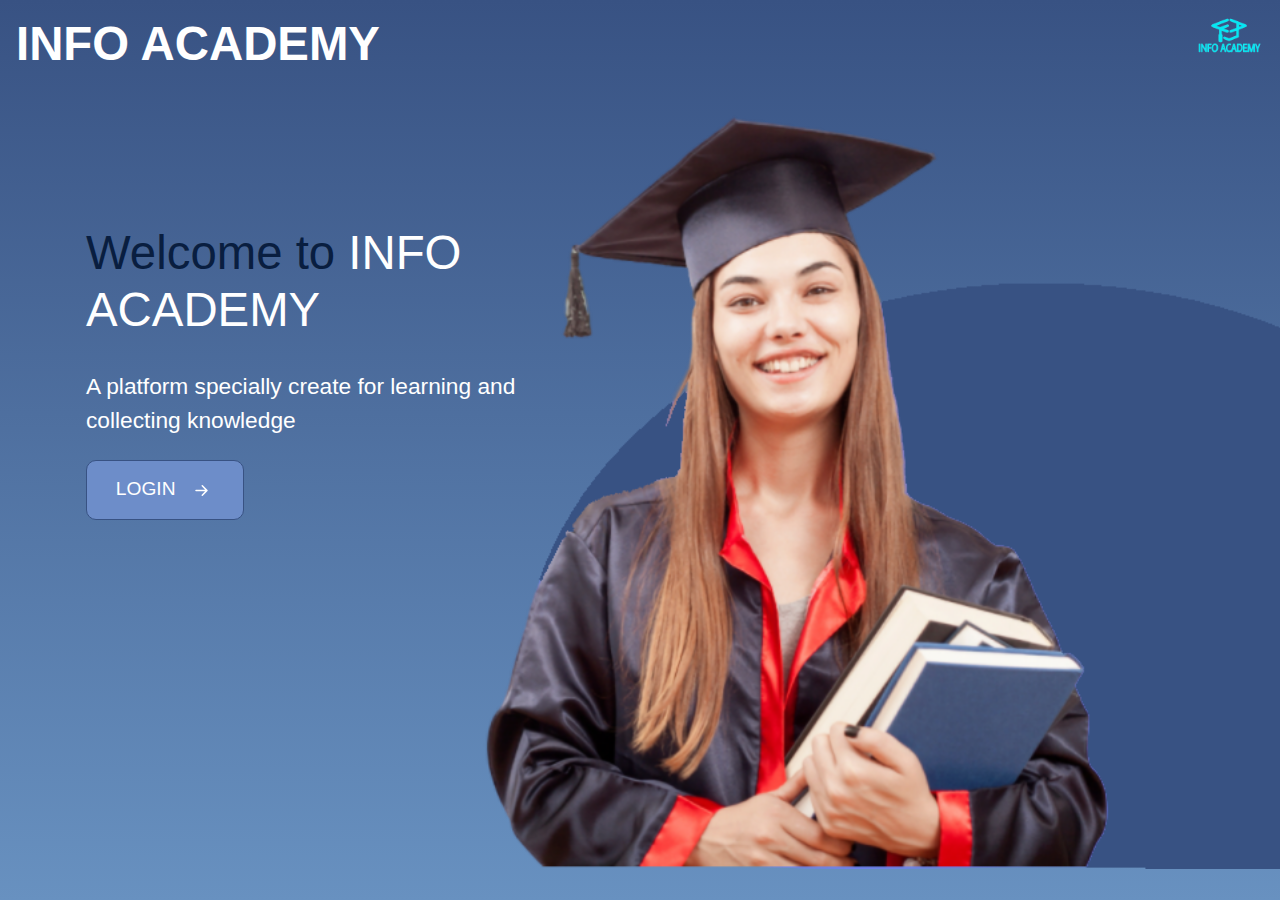
<file: index.html>
                                                                                                                                                                                                                                                                                                                                                                                                                                                                                                                                                                                                                                                                                                                                                                                                                                                                                                                                                                                                                                                                                                                                                                                                                                                                                                                                                                                                                                                                                                                                                                                                                                                                                                                                                                                                                                                                                                                                                                                                                                                                                                                                                                                                                                                                                                                                                                                                                                                                                                                                                                                                                                                                                                                                                                                                                                                                                                                                                                                                                                                                                                                                                                                                                                                                                                                                                                                                                                                                                                                                                                                                                                                                                                                                                                                                                                                                                                                                                                                                                                                                                                                                                                                                                                                                                                                                                                                                                                                                                                                                                                                                                                                                                                                                                                                                                                                                                                                                                                                                                                                                                                                                                                                                                                                                                                                                                                                                                                                                                                                                                                                                                                                                                                                                                                                                                                                                                                                                                                                                                                                                                                                                                                                                                                                                                                                                                                                                                                                                                                                                                                                                                                                                                                                                                                                                                                                                                                                                                                                                                                                                                                                                                                                                                                                                                                                                                                                                                                                                                                                                                                                                                                                                                                                                                                                                                                                                                                                                                                                                                                                                                                                                                                                                                                                                                                                                                                                                                                                                                                                                                                                                                                                                                                                                                                                                                                                                                                                                                                                                                                                                                                                                                                                                                                                                                                                                                                                                                                                                                                                                                                                                                                                                                                                                                                                                                                                                                                                                                                                                                                                                                                                                                                                                                                                                                                                                                                                                                                                                                                                                                                                                                                                                                                                                                                                                                                                                                                                                                                                                                                                                                                                                                                                                                                                                                                                                                                                                                                                                                                                                                                                                                                                                                                                                                                                                                                                                                                                                                                                                                                                                                                                                                                                                                                                                                                                                                                                                                                                                                                                                                                                                                                                                                                                                                                                                                                                                                                                                                                                                                                                                                                                                                                                                                                                                                                                                                                                                                                                                                                                                                                                                                                                                                                                                                                                                                                                                                                                                                                                                                                                                                                                                                                                                                                                                                                                                                                                                                                                                                                                                                                                                                                                                                                                                                                                                                                                                                                                                                                                                                                                                                                                                                                                                                                                                                                                                                                                                                                                                                                                                                                                                                                                                                                                                                                                                                                                                                                                                                                                                                                                                                                                                                                                                                                                                                                                                                                                                                                                                                                                                                                                                                                                                                                                                                                                                                                                                                                                                                                                                                                                                                                                                                                                                                                                                                                                                                                                                                                                                                                                                                                                                                                                                                                                                                                                                                                                                                                                                                                                                                                                                                                                                                                                                                                                                                                                                                                                   <!DOCTYPE html>
<html lang="en">
<head>
  <meta charset="UTF-8">
  <meta http-equiv="X-UA-Compatible" content="IE=edge">
  <meta name="viewport" content="width=device-width, initial-scale=1.0">
  <link href="css/test.css" rel="stylesheet" />
  <title>Document</title>
</head>
<body>
  <header>
    <h1>INFO ACADEMY</h1>
    <img src="image/logo.png" alt="">
  </header>
  <section class="home">
    <div class="image image1" style="background-image:url(image/sel3a.png);background-position:right bottom;background-size:contain;margin-top:7.07rem;"></div>
    <div class="image image2" style="background-image:url(image/sel3a-bg.png);background-position:right top;background-size:contain;margin-top:8.625rem;"></div>
      <div class="main">
        <div class="main_information">
          <h1>Welcome to  <span class="info">INFO ACADEMY</span></h1>
          <p class="paragh">A platform specially create for learning and collecting knowledge</p>
          <a href="login.html">LOGIN
            <svg xmlns="http://www.w3.org/2000/svg" width="25" height="25" fill="currentColor" viewBox="0 0 16 16">
              <path fill-rule="evenodd" d="M4 8a.5.5 0 0 1 .5-.5h5.793L8.146 5.354a.5.5 0 1 1 .708-.708l3 3a.5.5 0 0 1 0 .708l-3 3a.5.5 0 0 1-.708-.708L10.293 8.5H4.5A.5.5 0 0 1 4 8z"></path>
            </svg>
          </a>
        </div>
      </div>
  </section>
</body>
</html>
</file>
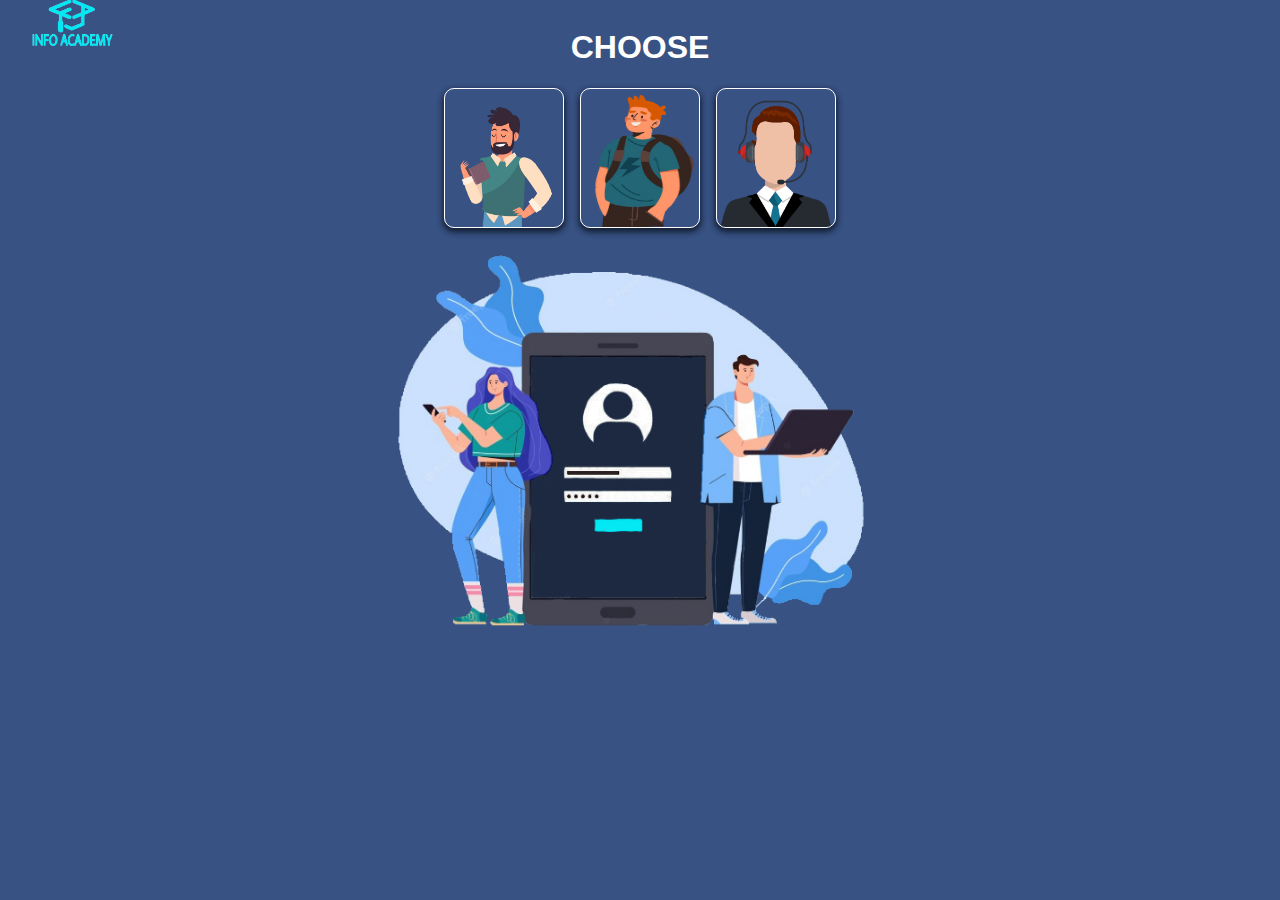
<file: login.html>
<!DOCTYPE html>
<head>
  <meta charset="UTF-8">
  <meta http-equiv="X-UA-Compatible" content="IE=edge">
  <meta name="viewport" content="width=device-width, initial-scale=1.0">
  <link rel="stylesheet" href="css/style1.css">
  <script src="front_script/login.js" defer></script>
</head>
<body>
  <main>
    <img src="image/logo.png" alt="" class="logo">
    <div class="main_login">
      <div class="chose">
        <div><h1>CHOOSE</h1></div>
      </div>
      <div class="main_image">
        <img src="image/proffe.png"  id="img1" alt="">
        <img src="image/student.png"  id="img2" alt="">
        <img src="image/admin.png" id="img3"  alt="">
      </div>
      <button class="arrow">
        &larr; Back
      </button>
      <div class="login">
        <h2>Login</h2>
        <form action="" method="post" class="form">
          <div class="user">
            <input type="hidden" name="type" id="type">
            <input type="text" name="username" required >
            <label>Username</label>
          </div>
          <div class="user">
            <input type="password" name="password" required>
            <label>Password</label>
          </div>
          <p class="form__error hidden">username or password is incorrect</p>
          <input class="submit" type="submit" name="submit" value="LOGIN">
        </form>
      </div>
      <div class="main_def">
        <img id="img" src="image/login4.png" alt="">
      </div>
    </div>
  </main>
</body>
</html>

<!-- <!DOCTYPE html>
<html lang="en" >
<head>
  <meta charset="UTF-8">
  <link rel="stylesheet" href="css/style.css">
  <script src="front_script/login.js" defer></script>
</head>
<body>
  <main>
    <div class="main_def">
      <span >
        <img src="image/logo.png" id="logo">
        <h1>INFO ACADEMY a platform </h1>
      </span>
      <img id="img" src="image/login4.png" alt="">
    </div>
    <div class="main_login">
      <div class="chose">
        <div><h1>CHOOSE</h1></div>
      </div>
      <div class="main_image">
        <img src="image/proffe.png"  id="img1" alt="">
        <img src="image/student.png"  id="img2" alt="">
        <img src="image/admin.png" id="img3"  alt="">
      </div>
      <button class="arrow">
        &larr; Back
      </button>
      <div class="login">
        <h2>Login</h2>
        <form action="" method="post" class="form">
          <div class="user">
            <input type="hidden" name="type" id="type">
            <input type="text" name="username" required >
            <label>Username</label>
          </div>
          <div class="user">
            <input type="password" name="password" required>
            <label>Password</label>
          </div>
          <p class="form__error hidden">username or password is incorrect</p>
          <input class="submit" type="submit" name="submit" value="LOGIN">
        </form>
      </div>
    </div>
  </main>
</body>
</html> 
-->
</file>
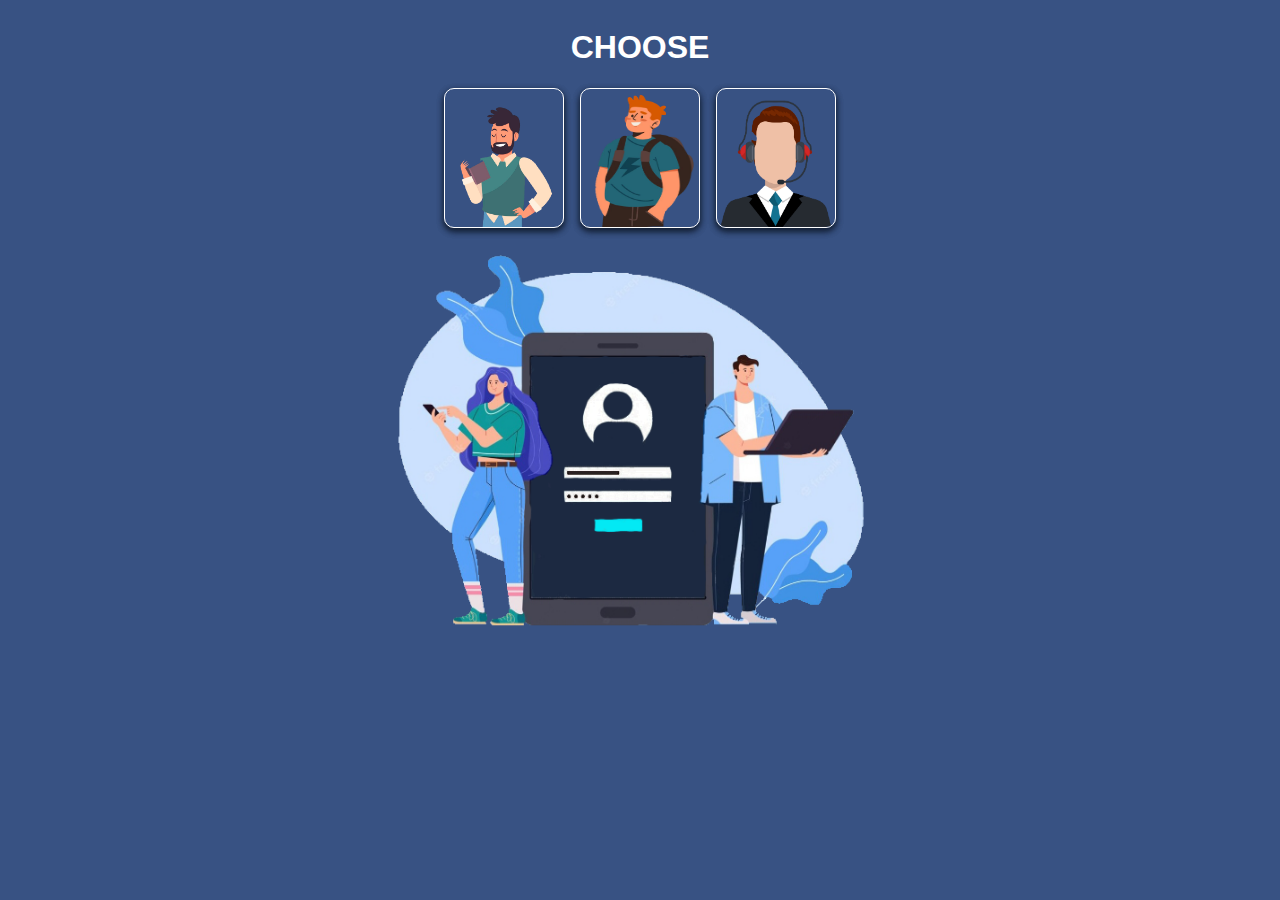
<file: singup.html>
<!DOCTYPE html>
<html lang="en" >
<head>
  <meta charset="UTF-8">
  <meta name="viewport" content="width=device-width, initial-scale=1.0">
  <meta http-equiv="X-UA-Compatible" content="IE=edge">
  <link rel="stylesheet" href="css/style1.css">
  <script src="front_script/login.js" defer></script>
</head>
<body>
  <main>
    <div class="main_login">
      <div class="chose">
        <div><h1>CHOOSE</h1></div>
      </div>
      <div class="main_image">
        <img src="image/proffe.png"  id="img1" alt="">
        <img src="image/student.png"  id="img2" alt="">
        <img src="image/admin.png" id="img3"  alt="">
      </div>
      <button class="arrow">
        &larr; Back
      </button>
      <div class="login">
        <h2>Login</h2>
        <form action="" method="post" class="form">
          <div class="user">
            <input type="hidden" name="type" id="type">
            <input type="text" name="username" required >
            <label>Username</label>
          </div>
          <div class="user">
            <input type="password" name="password" required>
            <label>Password</label>
          </div>
          <p class="form__error hidden">username or password is incorrect</p>
          <input class="submit" type="submit" name="submit" value="LOGIN">
        </form>
      </div>
      <div class="main_def">
        <img id="img" src="image/login4.png" alt="">
      </div>
    </div>
  </main>
</body>
</html>
</file>
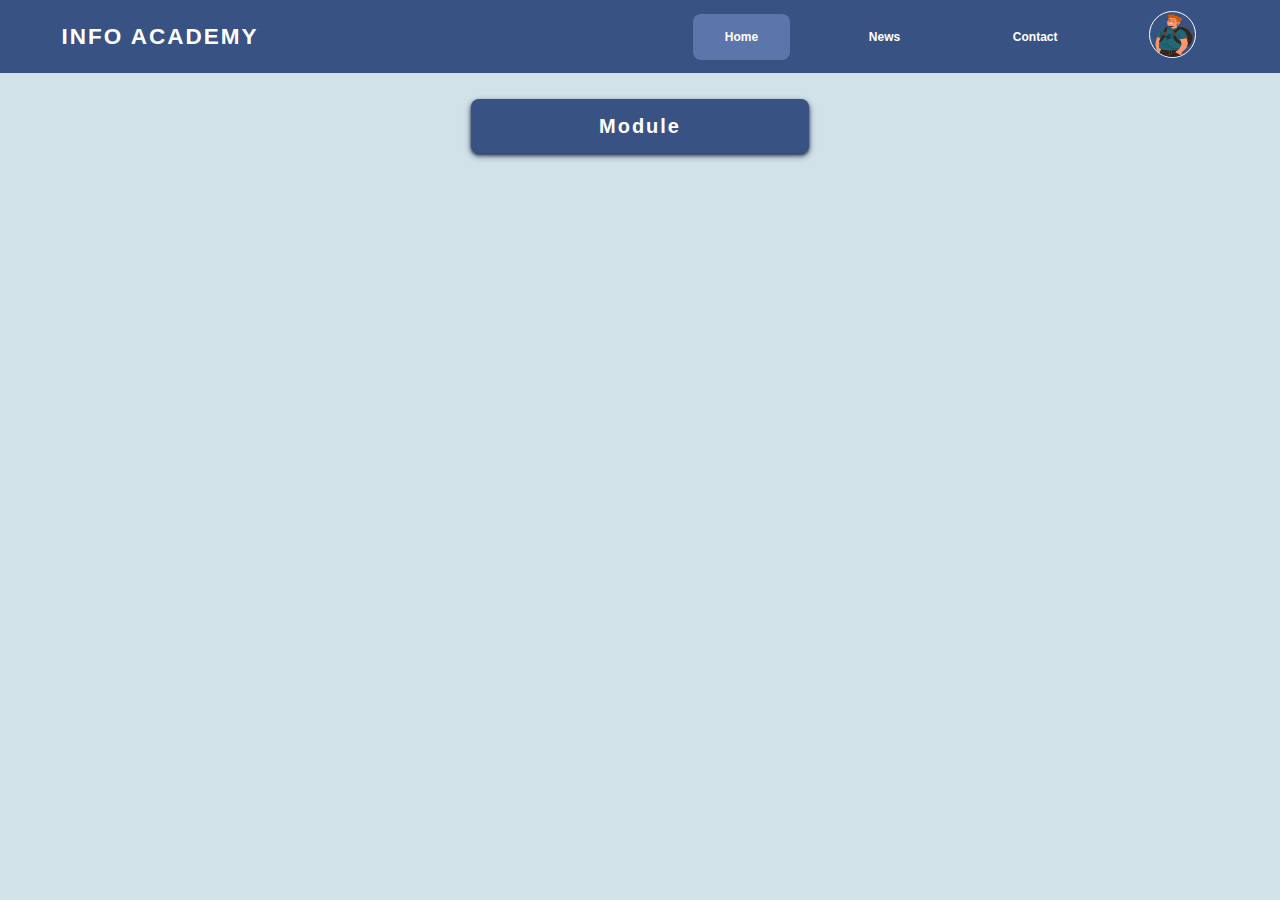
<file: templates/general.html>
<!DOCTYPE html>
<html lang="en">
<head>
    <meta charset="UTF-8">
    <meta http-equiv="X-UA-Compatible" content="IE=edge">
    <meta name="viewport" content="width=device-width, initial-scale=1.0">
    <link rel="stylesheet" href="../css/nav2.css">
    <link rel="stylesheet" href="../css/module.css">
    <link rel="stylesheet" href="../css/profile.css">
    <link rel="stylesheet" href="../css/big_profile.css">
    <link rel='stylesheet' href='https://cdnjs.cloudflare.com/ajax/libs/font-awesome/5.12.1/css/all.min.css'>
    <script src="../front_script/dis_profile.js" defer></script>
    <script src="../front_script/module.js" defer></script>
    <script src="../front_script/profile_value.js" defer></script>
    <title>Document</title>
</head>
<body>
  <header>
    <div class="header-title">
      <h2>INFO ACADEMY</h2>
    </div>
    <div class="hamburger-menu">
      <input id="menu__toggle" type="checkbox" />
      <label class="menu__btn" for="menu__toggle">
        <span></span>
      </label>
  
      <ul class="menu__box">
        <li><img id="profile" src="../image/student.png" alt="" title="Profile"></li>
        <li><a class="menu__item" href="general.html" autofocus> Home</a></li>
        <li><a class="menu__item" href="news.html">News</a></li>
        <li><a class="menu__item" href="contact.html">Contact</a></li>
        <li><a class="menu__item" href="../back_script/logout.php">Logout</a></li>
      </ul>
      <div class="header-title">
        <h2>INFO ACADEMY</h2>
      </div>
    </div>
    <nav>
      <ul>
        <li class="j"><a class="e" href="general.html" autofocus> Home</a></li>
        <li class="j"><a class="e" href="news.html">News</a></li>
        <li class="j"><a class="e" href="contact.html">Contact</a></li>
        <li><img id="img" src="../image/student.png" title="Profile"></li>
      </ul>
    </nav>
  </header>

      <div class="main_profile">
        <div class="hidden1">
          <span class="close-icon"></span>
        </div>
        <img src="../image/student.png" alt="">
        <div class="name"></div>
        <div class="main_button">
          <button id="profile1">Profile</button>
          <button><a href="../back_script/logout.php">Logout</a></button>
        </div>
      </div>
      
      <main>
        <section >
          <p>Module</p>
          <div class="main_courses">
          </div>
        </section>
      </main>
      <div class="body"></div>
      <div class="main__profile">
        <section class="section">
            <h1 >Profile</h1>
            <div class="hide hidden">
                <span class="close-icon1"></span>
            </div>
            <div class="main">
            </div>
        </section>
    </div>
</body>
</html>
</file>
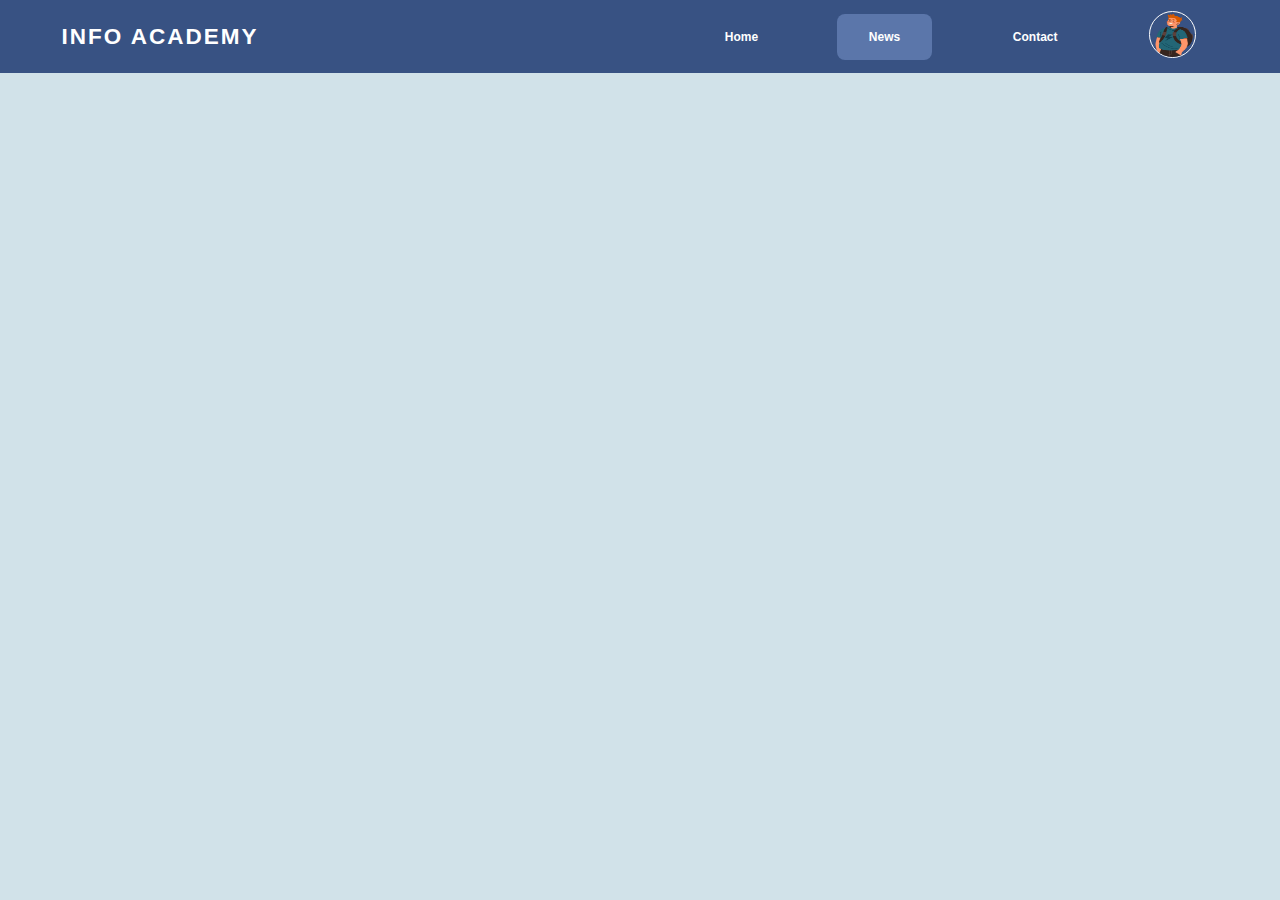
<file: templates/news.html>
<!DOCTYPE html>
<html lang="en">
<head>
    <meta charset="UTF-8">
    <meta http-equiv="X-UA-Compatible" content="IE=edge">
    <meta name="viewport" content="width=device-width, initial-scale=1.0">
    <link rel="stylesheet" href="../css/nav2.css">
    <link rel="stylesheet" href="../css/profile.css">
    <link rel="stylesheet" href="../css/big_profile.css">
    <link rel='stylesheet' href='https://cdnjs.cloudflare.com/ajax/libs/font-awesome/5.12.1/css/all.min.css'>
    <link rel="stylesheet" href="../css/news.css">
    <script src="../front_script/dis_profile.js" defer></script>
    <script src="../front_script/news.js" defer></script>
    <script src="../front_script/profile_value.js" defer></script>
    <title>Document</title>
</head>
<body>
    <!-- start navbar -->
    <header>
      <div class="header-title">
        <h2>INFO ACADEMY</h2>
      </div>
      <div class="hamburger-menu">
        <input id="menu__toggle" type="checkbox" />
        <label class="menu__btn" for="menu__toggle">
          <span></span>
        </label>
    
        <ul class="menu__box">
          <li><img id="profile" src="../image/student.png" alt="" title="Profile"></li>
          <li><a class="menu__item" href="general.html" autofocus> Home</a></li>
          <li><a class="menu__item" href="news.html">News</a></li>
          <li><a class="menu__item" href="contact.html">Contact</a></li>
          <li><a class="menu__item" href="../back_script/logout.php">Logout</a></li>
        </ul>
        <div class="header-title">
          <h2>INFO ACADEMY</h2>
        </div>
      </div>
      <nav>
        <ul>
          <li class="j"><a class="e" href="general.html" > Home</a></li>
          <li class="j"><a class="e" href="news.html" autofocus>News</a></li>
          <li class="j"><a class="e" href="contact.html">Contact</a></li>
          <li><img id="img" src="../image/student.png" title="Profile"></li>
        </ul>
      </nav>
    </header>
<!-- end navbar  -->
<!-- start profile -->
      <div class="main_profile">
        <div class="hidden1">
          <span class="close-icon"></span>
        </div>
        <img src="../image/student.png" alt="">
        <div class="name"></div>
        <div class="main_button">
          <button id="profile1">Profile</button>
          <button><a href="../back_script/logout.php">Logout</a></button>
        </div>
      </div>
<!-- end profile -->
<!-- start news -->
      <main class="main_news">
        <!-- <section class="news">
            <div class="news_header">
                <div class="header_left">
                    <a href="#">
                        <img src="../image/admin.png" class="news_photo">
                    </a>
                    <div class="news_admin">
                        <span class="admin_name">Kralil Moussaab</span>
                    </div>
                    <span class="news__date">07/Mars/2023</span>
                </div>
            </div>
            <div class="news_content">
                <p class="Content_paragraph">Lorem ipsum dolor, sit amet consectetur adipisicing elit. Sequi similique sunt pariatur aut necessitatibus odio esse quidem sit illo dignissimos expedita quas inventore consequuntur nobis, animi libero iure ullam ea!</p>
            </div>
        </section> -->
      </main>
<!-- end news -->
<!-- start big profile -->
      <div class="body"></div>
      <div class="main__profile">
        <section class="section">
            <h1 >Profile</h1>
            <div class="hide hidden">
                <span class="close-icon1"></span>
            </div>
            <div class="main">
            </div>
        </section>
    </div>
    <!-- end big profile -->
</body>
</html>
</file>
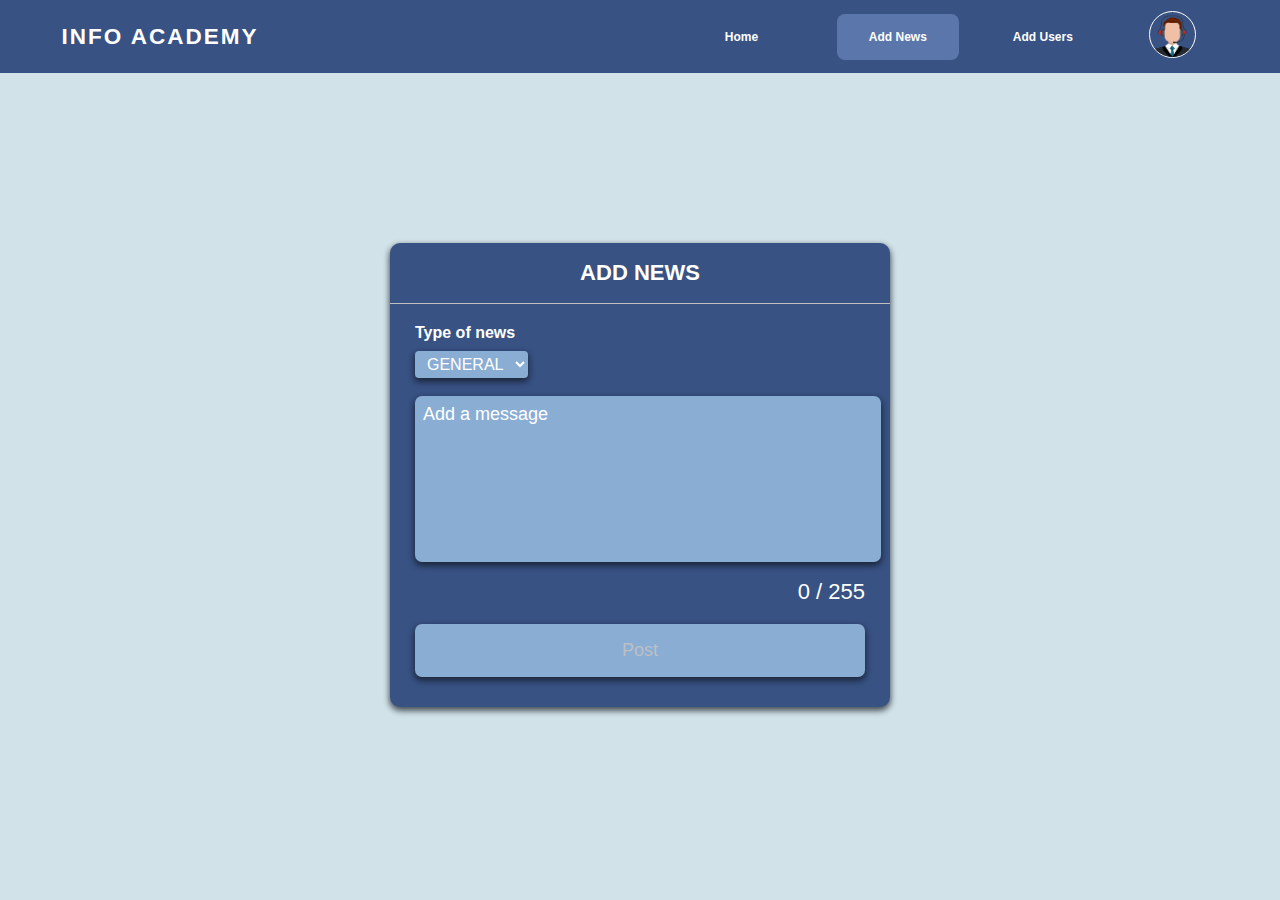
<file: templates/admin/add_news.html>
<!DOCTYPE html>
<html lang="en">
<head>
    <meta charset="UTF-8">
    <meta http-equiv="X-UA-Compatible" content="IE=edge">
    <meta name="viewport" content="width=device-width, initial-scale=1.0">
    <link rel="stylesheet" href="../../css/nav2.css">
    <link rel="stylesheet" href="../../css/enseignant/profile.css">
    <link rel="stylesheet" href="../../css/admin/add_news.css">
    <script src="../../front_script/admin/dis_profile.js" defer></script>
    <script src="../../front_script/admin/add_news.js" defer></script>
    <title>Document</title>
</head>
<body>
    <header class="header_admin">
        <div class="header-title">
          <h2>INFO ACADEMY</h2>
        </div>
        <div class="hamburger-menu">
          <input id="menu__toggle" type="checkbox" />
          <label class="menu__btn" for="menu__toggle">
            <span></span>
          </label>

          <ul class="menu__box">
            <li><a class="menu__item" href="../../back_script/Admin_general.php" autofocus> Home</a></li>
            <li><a class="menu__item" href="add_news.html">Add News</a></li>
            <li><a class="menu__item" href="add_users.html">Add Users</a></li>
            <li><a class="menu__item" href="../../back_script/logout.php">Logout</a></li>
          </ul>
          <div class="header-title" id="header-title">
            <h2>INFO&nbsp;ACADEMY</h2>
          </div>
        </div>
        <nav>
          <ul>
            <li class="j"><a class="e" href="../../back_script/Admin_general.php"> Home</a></li>
            <li class="j"><a class="e" href="add_news.html" autofocus>Add&nbsp;News</a></li>
            <li class="j"><a class="e" href="add_users.html">Add&nbsp;Users</a></li>
            <li><img id="img" src="../../image/admin.png" title="Profile"></li>
          </ul>
        </nav>
      </header>
      <div class="main_profile">
        <div class="hidden1">
          <span class="close-icon"></span>
        </div>
        <img src="../../image/admin.png" alt="">
        <div class="name"></div>
        <div class="main_button">
          <span><a href="../../back_script/logout.php">Logout</a></span>
        </div>
      </div>
      <main>
        <div class="container">
          <section class="post">
            <h1>ADD NEWS</h1>
            <!-- <div class="hidden2">
              <span class="close-icon2"></span>
            </div> -->
            <form class="form" method="post" action="">
                <h4>Type of news</h4>
                <select name="target" id="">
                  <option value="GENERAL">GENERAL</option>
                  <option value="L2">L2</option>
                  <option value="L3_SI">L3_SI</option>
                  <option value="L3_ISIL">L3_ISIL</option>
                  <option value="M1_ISI">M1_ISI</option>
                  <option value="M1_WIC">M1_WIC</option>
                  <option value="M1_RSSI">M1_RSSI</option>
                  <option value="M2_ISI">M2_ISI</option>
                  <option value="M2_WIC">M2_WIC</option>
                  <option value="M2_RSSI">M2_RSSI</option>
                </select>
              <textarea placeholder="Add a message" name="message"  maxlength="255" id="text-field" required></textarea>
              <p><span id="total">0</span> / <span id="remained">255</span></p>
              <input class="post" type="submit" value="Post">
            </form>
          </section>
        </div>
      </main>
</body>
</html>
</file>
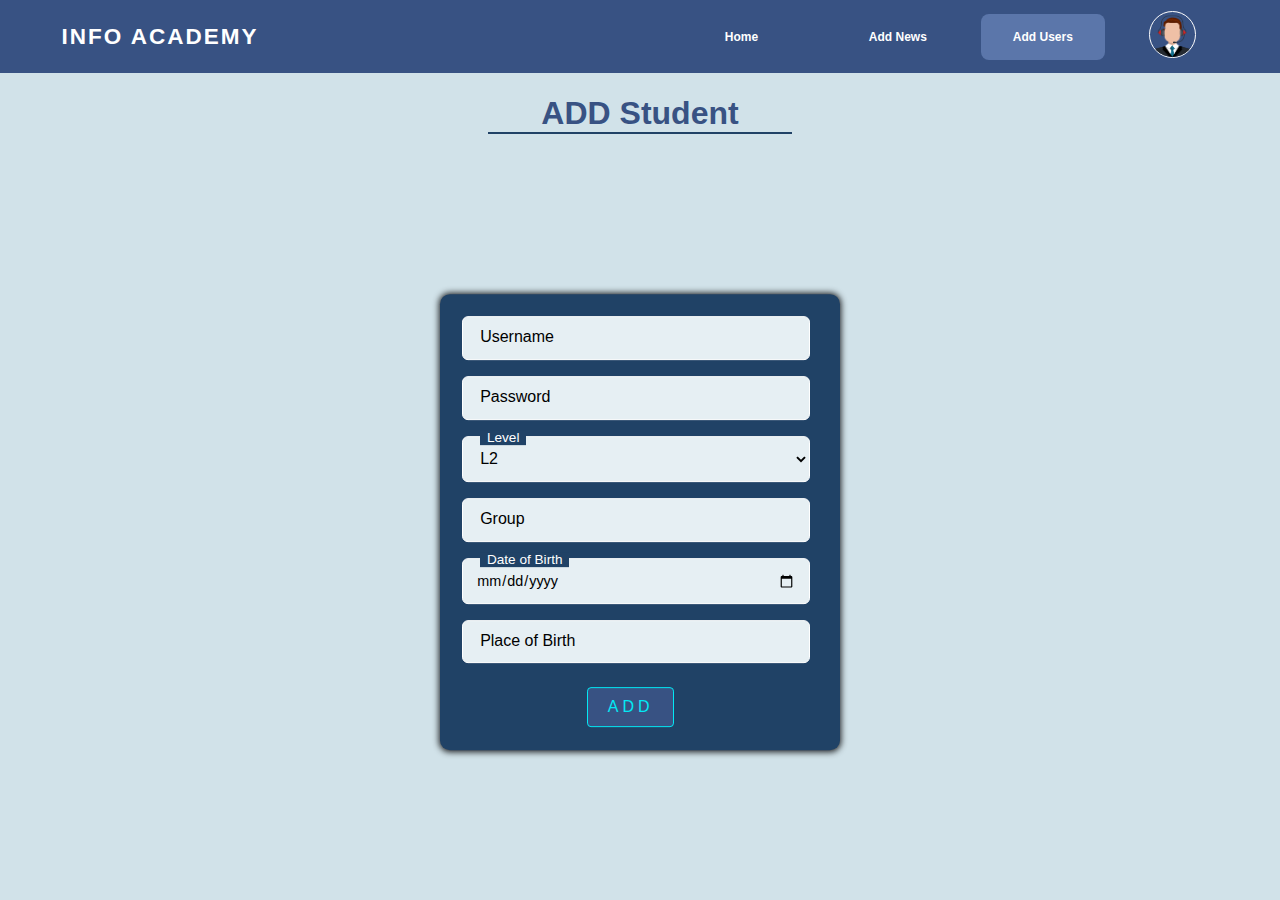
<file: templates/admin/add_student.html>
<!DOCTYPE html>
<html lang="en">
<head>
    <meta charset="UTF-8">
    <meta http-equiv="X-UA-Compatible" content="IE=edge">
    <meta name="viewport" content="width=device-width, initial-scale=1.0">
    <link rel="stylesheet" href="../../css/nav2.css">
    <link rel="stylesheet" href="../../css/enseignant/profile.css">
    <link rel="stylesheet" href="../../css/admin/add_users.css">
    <script src="../../front_script/admin/dis_profile.js" defer></script>
    <script src="../../front_script/admin/add_student.js" defer></script>
    <title>Document</title>
</head>
<body>
    <header>
        <div class="header-title">
          <h2>INFO ACADEMY</h2>
        </div>
        <div class="hamburger-menu">
          <input id="menu__toggle" type="checkbox" />
          <label class="menu__btn" for="menu__toggle">
            <span></span>
          </label>

          <ul class="menu__box">
            <li><a class="menu__item" href="../../back_script/Admin_general.php" autofocus> Home</a></li>
            <li><a class="menu__item" href="add_news.html">Add News</a></li>
            <li><a class="menu__item" href="add_users.html">Add Users</a></li>
            <li><a class="menu__item" href="../../back_script/logout.php">Logout</a></li>
          </ul>
          <div class="header-title" id="header-title">
            <h2>INFO&nbsp;ACADEMY</h2>
          </div>
        </div>
        <nav>
          <ul>
            <li class="j"><a class="e" href="../../back_script/Admin_general.php" > Home</a></li>
            <li class="j"><a class="e" href="add_news.html">Add&nbsp;News</a></li>
            <li class="j"><a class="e" href="add_users.html" autofocus>Add&nbsp;Users</a></li>
            <li><img id="img" src="../../image/admin.png" title="Profile"></li>
          </ul>
        </nav>
      </header>
      <div class="main_profile">
        <div class="hidden1">
          <span class="close-icon"></span>
        </div>
        <img src="../../image/admin.png" alt="">
        <div class="name"></div>
        <div class="main_button">
          <span><a href="../../back_script/logout.php">Logout</a></span>
        </div>
      </div>
      <div class="successfull">
        <h2 class="message">Student has been added</h2>
      </div>
      <h1 class="add_student">ADD Student</h1>
      <hr>
      <main>
        <div class="login">
            <form action="" method="post" class="form">
              <div class="user">
                <input type="hidden" name="type" value="Etudiant">
                <input type="text" name="name" required >
                <label>Username</label>
              </div>
              <div class="user">
                <input type="password" name="password" required>
                <label>Password</label>
              </div>
              <div class="user">
                <select name="niveau" id="">
                  <option value="L2">L2</option>
                  <option value="L3_SI">L3_SI</option>
                  <option value="L3_ISIL">L3_ISIL</option>
                  <option value="M1_ISI">M1_ISI</option>
                  <option value="M1_WIC">M1_WIC</option>
                  <option value="M1_RSSI">M1_RSSI</option>
                  <option value="M2_ISI">M2_ISI</option>
                  <option value="M2_WIC">M2_WIC</option>
                  <option value="M2_RSSI">M2_RSSI</option>
                </select>
                <label class="date">Level</label>
              </div>
              <div class="user">
                <input type="text" name="Etudiant_Group" required >
                <label>Group</label>
              </div>
              <div class="user">
                <input type="date" name="date_of_birth" required>
                <label class="date">Date of Birth</label>
              </div>
              <div class="user">
                <input type="text" name="Place_of_birth" required >
                <label>Place of Birth</label>
              </div>
              <input class="submit" type="submit" name="submit" value="ADD">
            </form>
            </div>
      </main>
</body>
</html>
</file>
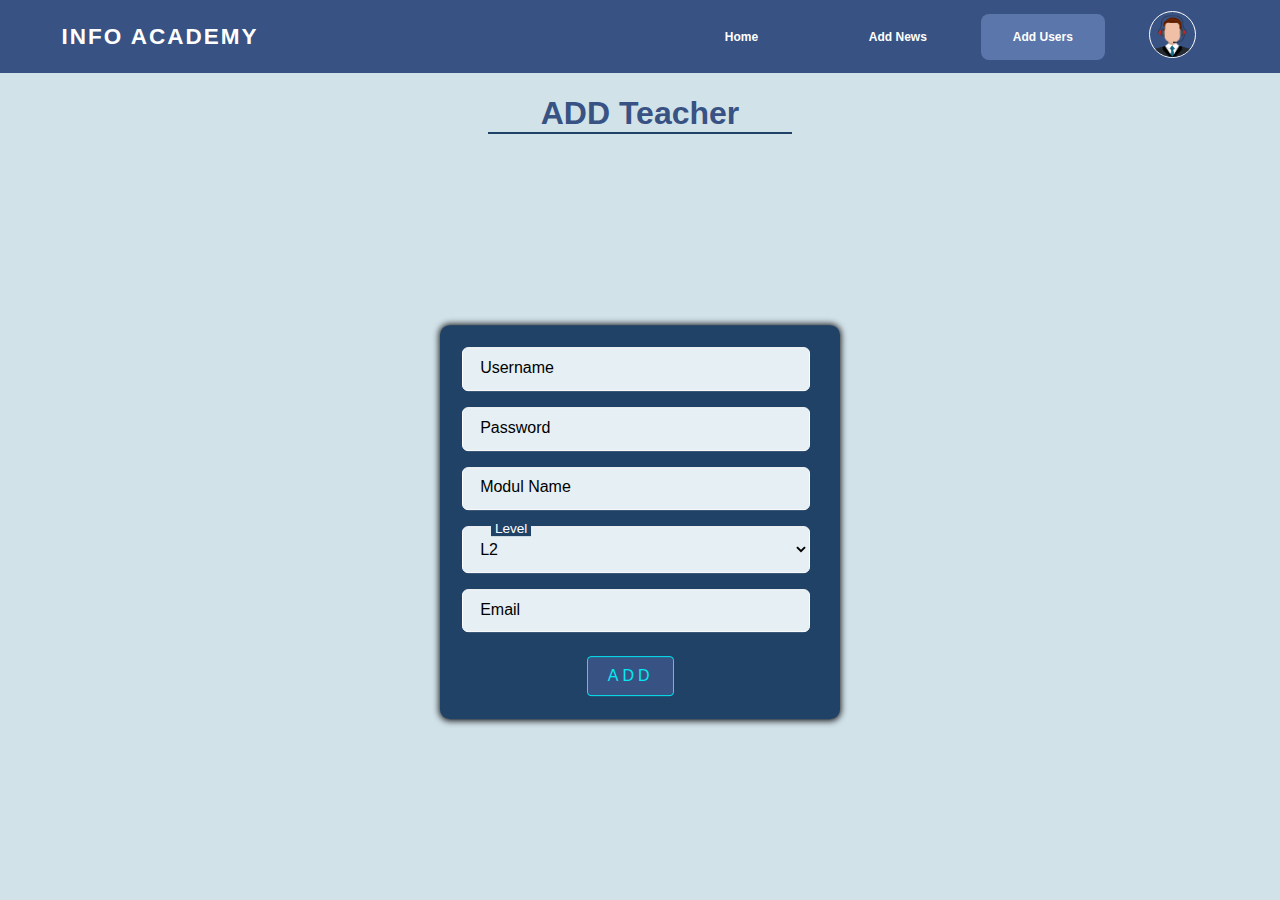
<file: templates/admin/add_teacher.html>
<!DOCTYPE html>
<html lang="en">
<head>
    <meta charset="UTF-8">
    <meta http-equiv="X-UA-Compatible" content="IE=edge">
    <meta name="viewport" content="width=device-width, initial-scale=1.0">
    <link rel="stylesheet" href="../../css/nav2.css">
    <link rel="stylesheet" href="../../css/enseignant/profile.css">
    <link rel="stylesheet" href="../../css/admin/add_users.css">
    <script src="../../front_script/admin/dis_profile.js" defer></script>
    <script src="../../front_script/admin/add_teacher.js" defer></script>
    <title>Document</title>
</head>
<body>
    <header >
        <div class="header-title">
          <h2>INFO ACADEMY</h2>
        </div>
        <div class="hamburger-menu">
          <input id="menu__toggle" type="checkbox" />
          <label class="menu__btn" for="menu__toggle">
            <span></span>
          </label>

          <ul class="menu__box">
            <li><a class="menu__item" href="../../back_script/Admin_general.php" autofocus> Home</a></li>
            <li><a class="menu__item" href="add_news.html">Add News</a></li>
            <li><a class="menu__item" href="add_users.html">Add Users</a></li>
            <li><a class="menu__item" href="../../back_script/logout.php">Logout</a></li>
          </ul>
          <div class="header-title" id="header-title">
            <h2>INFO&nbsp;ACADEMY</h2>
          </div>
        </div>
        <nav>
          <ul>
            <li class="j"><a class="e" href="../../back_script/Admin_general.php" > Home</a></li>
            <li class="j"><a class="e" href="add_news.html">Add&nbsp;News</a></li>
            <li class="j"><a class="e" href="add_users.html" autofocus>Add&nbsp;Users</a></li>
            <li><img id="img" src="../../image/admin.png" title="Profile"></li>
          </ul>
        </nav>
      </header>
      <div class="main_profile">
        <div class="hidden1">
          <span class="close-icon"></span>
        </div>
        <img src="../../image/admin.png" alt="">
        <div class="name"></div>
        <div class="main_button">
          <span><a href="../../back_script/logout.php">Logout</a></span>
        </div>
      </div>
      <div class="successfull">
        <h2 class="message">Teacher has been added</h2>
      </div>
      <h1>ADD Teacher</h1>
      <hr>
      <main>
        <div class="login">
            <form action="" method="post" class="form">
              <div class="user">
                <input type="hidden" name="type" value="Teacher">
                <input type="text" name="name" required >
                <label>Username</label>
              </div>
              <div class="user">
                <input type="password" name="password" required>
                <label>Password</label>
              </div>
              <div class="user">
                <input type="text" name="modul_name" required>
                <label>Modul Name</label>
              </div>
              <div class="user">
                <label class="level">Level</label>
                <select name="modul_niveau" >
                  <option value="L2">L2</option>
                  <option value="L3_SI">L3_SI</option>
                  <option value="L3_ISIL">L3_ISIL</option>
                  <option value="M1_ISI">M1_ISI</option>
                  <option value="M1_WIC">M1_WIC</option>
                  <option value="M1_RSSI">M1_RSSI</option>
                  <option value="M2_ISI">M2_ISI</option>
                  <option value="M2_WIC">M2_WIC</option>
                  <option value="M2_RSSI">M2_RSSI</option>
                </select>
              </div>
              <div class="user">
                <input type="email" name="email" required >
                <label>Email</label>
              </div>
              <input class="submit" type="submit" name="submit" value="ADD">
            </form>
            </div>
      </main>
</body>
</html>
</file>
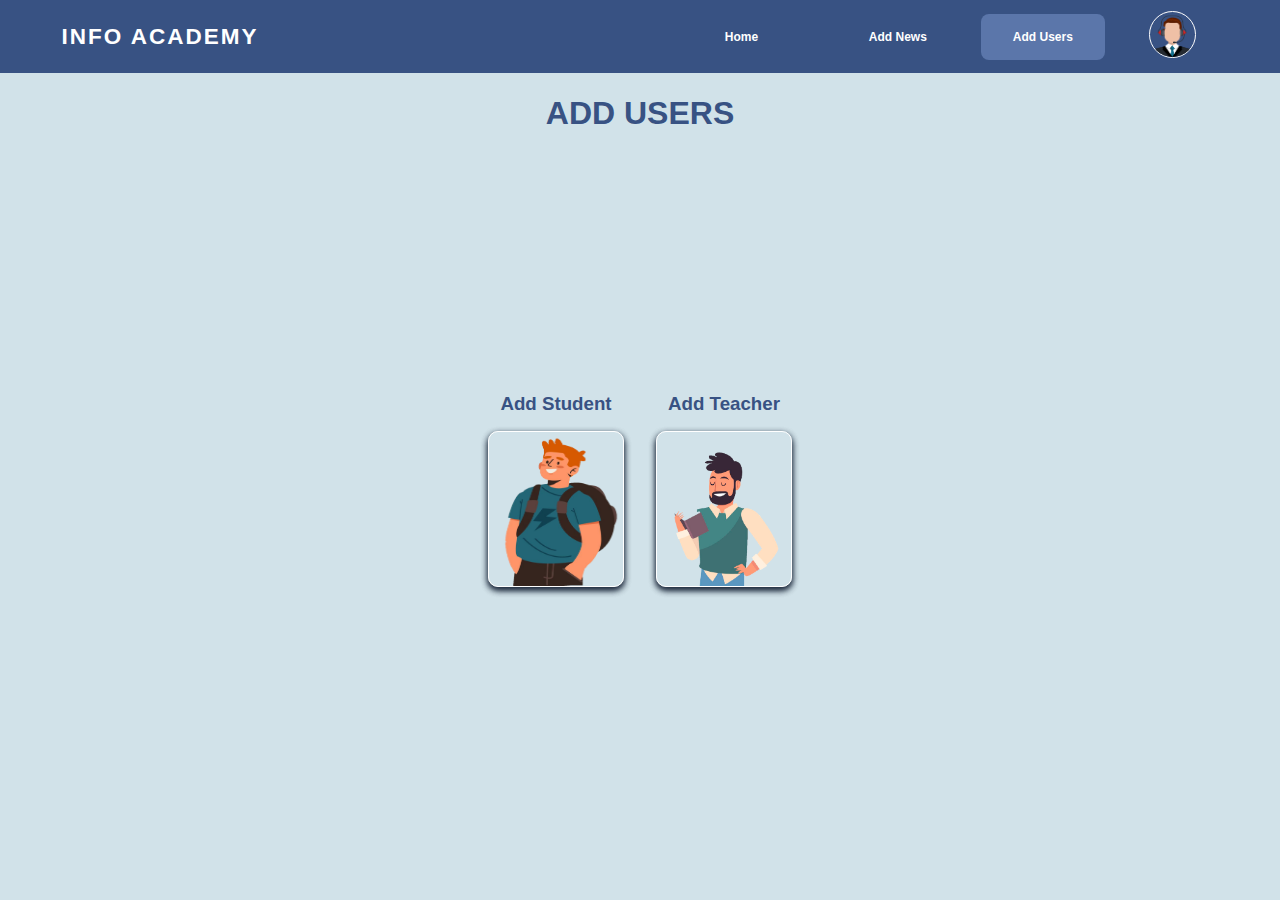
<file: templates/admin/add_users.html>
<!DOCTYPE html>
<html lang="en">
<head>
    <meta charset="UTF-8">
    <meta http-equiv="X-UA-Compatible" content="IE=edge">
    <meta name="viewport" content="width=device-width, initial-scale=1.0">
    <link rel="stylesheet" href="../../css/nav2.css">
    <link rel="stylesheet" href="../../css/enseignant/profile.css">
    <link rel="stylesheet" href="../../css/admin/add_users.css">
    <script src="../../front_script/admin/dis_profile.js" defer></script>
    <title>Document</title>
</head>
<body>
    <header >
        <div class="header-title">
          <h2>INFO ACADEMY</h2>
        </div>
        <div class="hamburger-menu">
          <input id="menu__toggle" type="checkbox" />
          <label class="menu__btn" for="menu__toggle">
            <span></span>
          </label>

          <ul class="menu__box">
            <li><a class="menu__item" href="../../back_script/Admin_general.php" autofocus> Home</a></li>
            <li><a class="menu__item" href="add_news.html">Add News</a></li>
            <li><a class="menu__item" href="add_users.html">Add Users</a></li>
            <li><a class="menu__item" href="../../back_script/logout.php">Logout</a></li>
          </ul>
          <div class="header-title" id="header-title">
            <h2>INFO&nbsp;ACADEMY</h2>
          </div>
        </div>
        <nav>
          <ul>
            <li class="j"><a class="e" href="../../back_script/Admin_general.php" > Home</a></li>
            <li class="j"><a class="e" href="add_news.html">Add&nbsp;News</a></li>
            <li class="j"><a class="e" href="add_users.html" autofocus>Add&nbsp;Users</a></li>
            <li><img id="img" src="../../image/admin.png" title="Profile"></li>
          </ul>
        </nav>
      </header>
      <div class="main_profile">
        <div class="hidden1">
          <span class="close-icon"></span>
        </div>
        <img src="../../image/admin.png" alt="">
        <div class="name"></div>
        <div class="main_button">
          <span><a href="../../back_script/logout.php">Logout</a></span>
        </div>
      </div>
      <h1>ADD USERS</h1>
      <main>
        <section class="main_student">
          <div  class="main_teacher">
            <h3 class="add_user">Add Student</h3>
            <a href="add_student.html"><img src="../../image/student.png" alt=""></a>
          </div>
          <div class="main_teacher">
            <h3 class="add_user">Add Teacher</h3>
            <a href="add_teacher.html"><img src="../../image/proffe.png" alt=""></a>
          </div>
        </section>
      </main>
</body>
</html>
</file>
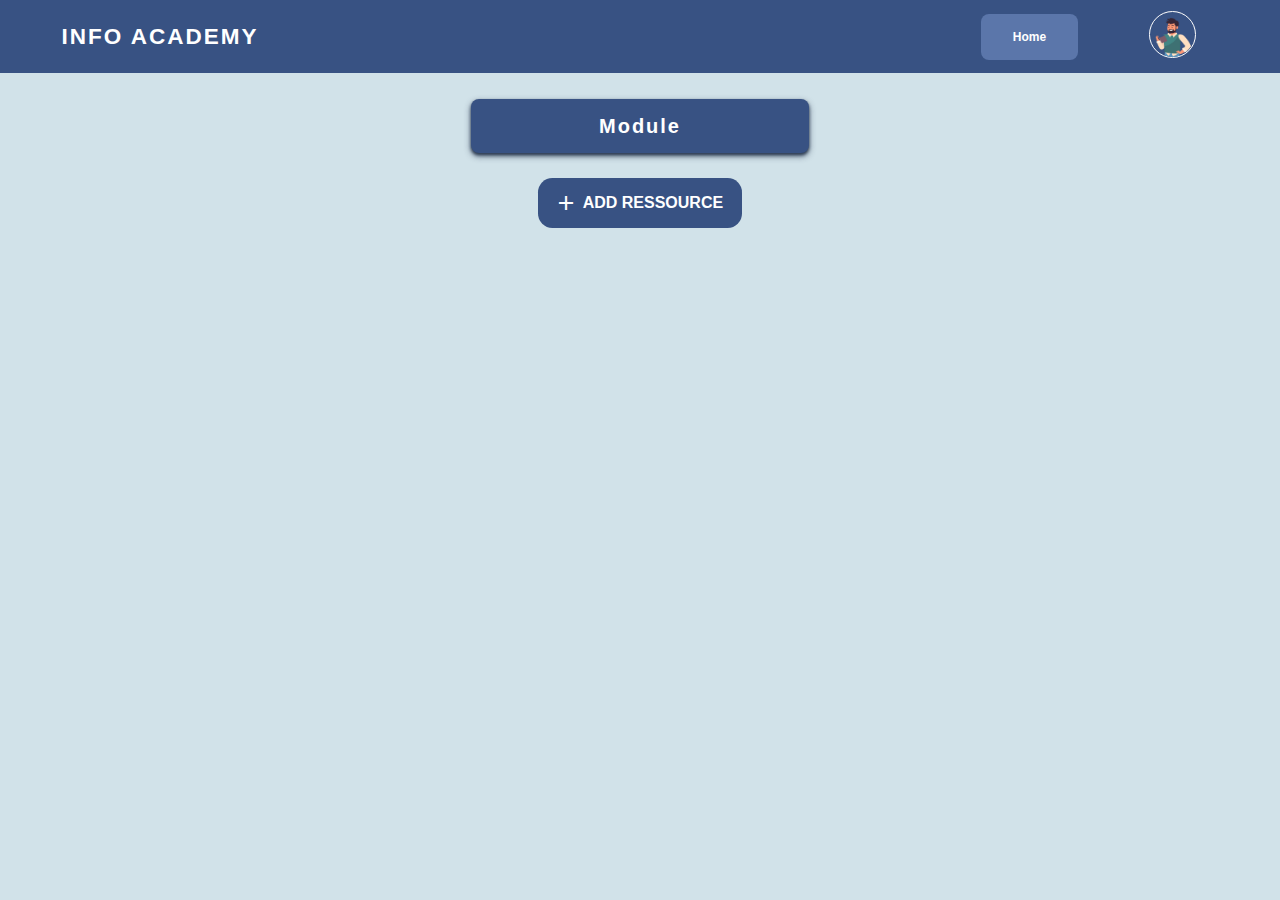
<file: templates/enseignant/general.html>
<!DOCTYPE html>
<html lang="en">
<head>
    <meta charset="UTF-8">
    <meta http-equiv="X-UA-Compatible" content="IE=edge">
    <meta name="viewport" content="width=device-width, initial-scale=1.0">
    <title>Document</title>
    <link rel="stylesheet" href="../../css/nav2.css">
    <link rel="stylesheet" href="../../css/enseignant/profile.css">
    <link rel="stylesheet" href="https://fonts.googleapis.com/icon?family=Material+Icons">
    <link rel="stylesheet" href="https://maxcdn.bootstrapcdn.com/font-awesome/4.7.0/css/font-awesome.min.css">
    <link rel="stylesheet" href="../../css/module.css">
    <link rel="stylesheet" href="../../css/enseignant/add_ressource.css">
    <script src="../../front_script/enseignant/module.js" defer></script>
    <script src="../../front_script/enseignant/dis_profile.js" defer></script>
    <script src="../../front_script/enseignant/add_ressource.js" defer></script>
</head>
<body>
    <header>
        <div class="header-title">
          <h2>INFO ACADEMY</h2>
        </div>
        <div class="hamburger-menu">
          <input id="menu__toggle" type="checkbox" />
          <label class="menu__btn" for="menu__toggle">
            <span></span>
          </label>
          <ul class="menu__box">
            <li><a class="menu__item" href="general.html" autofocus> Home</a></li>
            <li><a class="menu__item" href="../../back_script/logout.php">Logout</a></li>
          </ul>
          <div class="header-title">
            <h2>INFO ACADEMY</h2>
          </div>
        </div>
        <nav>
          <ul>
            <li class="j"><a class="e" href="general.html" autofocus> Home</a></li>
            <li><img id="img" src="../../image/proffe.png" title="Profile"></li>
          </ul>
        </nav>
      </header>

      <div class="main_profile">
        <div class="hidden1">
          <span class="close-icon"></span>
        </div>
        <img src="../../image/proffe.png" alt="">
        <div class="name"></div>
        <div class="main_button">
          <span><a href="../../back_script/logout.php">Logout</a></span>
        </div>
      </div>

      <main>
        <section >
          <p>Module</p>
          <button id="add_ressource">
            <i class="material-icons" >&#xe145;</i>
            <span>ADD RESSOURCE</span> 
          </button>
          <div class="main_courses">
            <!-- <a href="cour.html"><div class="courses"><img src="../../image/enseignant_module.png" alt=""><span>L3_ISIL</span><span>PAW</span></div></a>
            <a href="cour.html"><div class="courses"><img src="../../image/enseignant_module.png" alt=""><span>L2</span><span>ALGO</span></div></a>
            <a href="cour.html"><div class="courses"><img src="../../image/enseignant_module.png" alt=""><span>L3_SI</span><span>PL</span></div></a>
            <a href="cour.html"><div class="courses"><img src="../../image/enseignant_module.png" alt=""><span>M1_WIC</span><span>COMPILASTION</span></div></a>
            <a href="cour.html"><div class="courses"><img src="../../image/enseignant_module.png" alt=""><span>M2_RSSI</span><span>WS</span></div></a> -->
          </div>
          <div class="login">
            <div class="hide hidden">
              <span class="close-icon-"></span>
            </div>
              <form action="" method="post" class="form">
                <div class="user user1">
                  <input type="text" name="name" required >
                  <label>Name OF Ressource</label>
                </div>
                <div class="user">
                  <label class="level">Modul Name</label>
                  <select name="modul" id="select">
                  </select>
                </div>
                <div class="user">
                  <label class="level">Type OF Ressource</label>
                  <select name="type" id="select">
                    <option value="COUR">COUR</option>
                    <option value="TD">TD</option>
                    <option value="TP">TP</option>
                  </select>
                </div>
                <div class="user">
                  <label class="level">Ressource</label>
                  <input type="file" name="file" id="file" required >
                </div>
                <input class="submit" type="submit" name="submit" value="ADD">
              </form>
              </div>
        </section>
      </main>

      <div class="body-"></div>
      <div class="successfull">
        <h2 class="message">Ressource has been added</h2>
      </div>
      <!-- <div class="main-profile">
        <section class="section">
          <div class="hide hidden">
              <span class="close-icon-"></span>
          </div>
          <div class="main">
            <h1>ADD RESSOURCE</h1>
            <form class="photo__position" method="post" action="../../back_script/enseignant_ressource_add.php"  enctype="multipart/form-data">
              <h3>Name OF Ressource</h3>
              <input type="text" name="name" id="">
              <h3>Modul</h3>
              <select name="modul" id="select">
              </select>
              <h3>Type OF Ressource</h3>
              <select name="type" id="select">
                <option value="COUR">COUR</option>
                <option value="TD">TD</option>
                <option value="TP">TP</option>
              </select>
              <h3>Ressource</h3>
              <input type="file" name="file" id="file">
              <input class="submit" type="submit"  value="ADD">
            </form>
          </div>
        </section>
      </div> -->
      <section>
        
      </section>
</body>
</html>
</file>
<file: css/test.css>
*{
  box-sizing: border-box;
}
body {
  margin: 0;
  font-family: "Poppins", -apple-system, BlinkMacSystemFont, "Segoe UI", "Helvetica Neue", Arial, sans-serif, "Apple Color Emoji", "Segoe UI Emoji", "Segoe UI Symbol";
  font-size: 1rem;
  font-weight: 400;
  line-height: 1.5;
  color: #778295;
  height: 100vh;
  overflow: hidden;
  background: linear-gradient(#385283, #6891c0);
  background-color: #fff;
}
header{
  display: flex;
  justify-content: space-between;
}
header img{
  margin-top: -20px;
  width: 100px;
}
header h1{
  margin-top: 1rem;
  color: #fff;
  font-weight: 700;
  margin-left: 1rem;
}
.home {
  padding-top: 0 !important;
  padding-bottom: 0 !important;
}
.image {
  position: absolute;
  width: 100%;
  min-height: 84%;
  top: 0;
  left: 0;
  overflow: hidden;
  background-repeat: no-repeat;
  z-index: 0;
}
.image1 {
display: none !important;
}
.image2 {
  display: block !important;
}
.main{
  width: 100%;
  padding-right:1rem;
  padding-left: 1rem;
  margin-right: auto;
  margin-left: auto;
  position: relative;
}
.main_information{
  display: flex;
  flex-wrap: wrap;
  margin-top: 5rem !important;
  padding-left: 4rem !important;
}
h1{
  margin-top: 4rem;
  margin-bottom: 0.5rem;
  font-family: "Poppins", "Open Sans", -apple-system, BlinkMacSystemFont, "Segoe UI", "Helvetica Neue", Arial, sans-serif, "Apple Color Emoji", "Segoe UI Emoji", "Segoe UI Symbol";
  font-weight: 500;
  line-height: 1.2;
  color: #091E40;
  font-size: calc(1.6rem + 1.7vw);
}
.info{
  color:#ffffff ;
}
.paragh {
  color: #fff;
  font-size: calc(0.7rem + 0.9vw);
}
a {
  display: inline-block;
  text-decoration: none;
  font-weight: 500;
  color: #fff;
  background-color: #6d8dc9;
  border: 1px solid #385283;
  cursor: pointer;
  padding: 0.9rem 1.8rem;
  font-size: 1.2rem;
  border-radius: 0.625rem;
} 
a:hover {
  color: rgb(0, 0, 0);
  background-color: #7594c9;
}
svg {
  vertical-align: middle;
  margin-left: 0.5rem !important;
}
@media (min-width: 576px) {
  .main{
    max-width: 540px;
  }
}
@media (min-width: 768px) {
  .image1 {
    display: block !important;
  } 
  .image2 {
    display: none !important;
  }
  .main{
    max-width: 720px;
  }
  .main_information{
    width: 58.33333%;
    padding-left: 0rem !important;
    }
}
@media (min-width: 992px) {
  .main{
    max-width: 960px;
  }
  .main_information{
    width: 43%;
  }
  .head_info {
    font-size: 2.98598rem !important;
  }
}
@media (min-width: 1200px) {
  .main {
    max-width: 1140px;
  }
}
@media (min-width: 1540px) {
  .main{
    max-width: 1480px;
  }
}
</file>
<file: css/style1.css>
body {
    height: 97.5vh;
    font-family: sans-serif;
    /* background: linear-gradient(#385283, #6891c0);  */
    background-color: #385283;
    color: #fff;
}
main{
    display: grid;
}
main .logo{
    position: absolute;
    top: -6%;
    border: none;
    box-shadow: 0 0 0 0 #6891c000;
    width: 130px;
}
main .logo:hover{
    transform: translateY(0);
    background-color: transparent;
}
.main_def #img{
    justify-self: center;
    align-self: center; 
    border: 0 solid;
    box-shadow: none;
    margin-top: -0%;
    width: 34rem;
    cursor: auto;
    height: 26rem;
}
.main_def #img:hover{
    background-color: transparent;
    transform: translateY(0px);
}
.chose{
    justify-self: center;
    align-self: center; 
}
.main_login{
    justify-self: center;
    align-self: center; 
    display: grid;

 }
.main_image{
    justify-self: center;
    align-self: center; 
    display: grid;
    grid-template-columns: repeat(3,1fr);
    gap: 1rem;

}
img{
    height: 8.75rem;
    width: 7.5rem;
    border: rgb(255, 255, 255) 1px solid;
    border-radius: 10px;
    cursor: pointer;
    box-sizing: border-box;
    box-shadow: rgba(19, 31, 52, 0.805) 0px 3px 6px, rgba(16, 27, 45, 0.805) 0px 3px 6px;
}
img:hover{
    background-color: #83a1d9;
    transform: translateY(-15px);
}
.login {
    display: none;
    justify-self: center;
    align-self: center; 
    width: 25rem;
    padding: 2.5rem;
    background: rgba(0,0,0,.5);
    box-sizing: border-box;
    box-shadow: rgba(2, 14, 34, 0.805) 0px 3px 6px, rgba(2, 14, 34, 0.805) 0px 3px 6px;
    border-radius: 10px;
}

.login h2 {
    margin: 0 0 1.875rem;
    padding: 0;
    color: #fff;
    text-align: center;
}

.login .user {
    position: relative;
}

.login .user input {
    width: 90%;
    padding: 1rem;
    font-size: 1rem;
    color: #fff;
    margin-bottom: 1.875rem;
    border: none;
    border: 1px solid #fff;
    border-radius: 5px;
    background-color: transparent;
    outline: none;
}
.login .user input:focus{
    border-color: #03e9f4;
    background-color: #1c2941;
}
.login .user label {
    position: absolute;
    top:20%;
    left: 8%;
    padding: 0.625 0;
    font-size: 1rem;
    color: #fff;
    pointer-events: none;
    transition: .5s;
}

.login .user input:focus ~ label,
.login .user input:valid ~ label {
    top: -9%;
    left: 8%;
    background-color: rgb(28,41,65);
    padding: 0 .2em;
    color: #c8f403;
    color: #03e9f4;
    font-size: 0.85rem;
}

.login form .submit {
    position: relative;
    display: inline-block;
    left: 32%;
    padding: 0.625rem 1.25rem;
    border: #03e9f4 1px solid;
    border-radius: 4px;
    color: #c8f403;
    color: #03e9f4;
    font-size: 1rem;
    margin-top: 2.5rem;
    background-color: #385283;
    letter-spacing: 4px
}

.login .submit:hover {
    background-color: #c8f403;
    background-color: #03e9f4;
    color: rgb(0, 0, 0);
    border-radius: 5px;
    transition: 3s;
}
button {
    display: none !important;
    margin-top: -20%;
    display: flex;
    height: 3em;
    width: 100px;
    font-size: 17px;
    border-radius: 3px;
    letter-spacing: 1px;
    cursor: pointer;
    border: none;
    border: 1px #fff solid;
    background: #385283;
 }
 button:hover {
    background-color: #83a1d9;
    transform: translateY(-2px);
 }

 .form__error {
    color: #cd1e1e;
    align-self: center;
    margin-left: 13%;
    margin-top: -5%;
}
.hidden{
    display: none;
}
@media (max-width: 543px) {
    .main_def #img{
    width: 31rem;

    }
}
@media (max-width: 495px) {
    .main_def #img{
    width: 29rem;
    }
}
@media (max-width: 463px) {
    .main_def #img{
    width: 27rem;
    height: 23rem;
    margin-top: 8%;
    }
}
@media (max-width: 431px) {
    .main_def #img{
    width: 25rem;
    height: 22rem;
    margin-top: 8%;
    }
}
@media (max-width: 399px) {
    .main_def #img{
    display: none;
    }
    .main_image{
    grid-template-columns: repeat(1,1fr);
    gap: 3rem;
    }
    .login{
    width: 23rem;
    }
    .chose{
        margin-top: 13%;
    }
}
@media (max-width: 367px) {
    .main_def #img{
    display: none;
    }
    .login{
    width: 21rem;
    }
}
</file>
<file: css/style.css>
html {
  height: 100%;
}
body {
  /*#3b3b46*/
  margin:0;
  padding:0;
  font-family: sans-serif;
  /* background: linear-gradient(#385283, #6891c0); */
  background-color: #385283;
  color: #fff;
}
main{
  display: grid;
  grid-template-columns: repeat(2, 1fr);
  grid-template-rows: 50% 50%;
}
.main_def span{
  display: flex;
}
.main_def #logo{
  border: 0 solid;
  box-shadow: none;
  margin: 0;
  padding: 0;
  margin-left: -20%;
  cursor: auto;
  margin-top: 0%;
}
.main_def #logo:hover{
  background-color: transparent;
  transform: translateY(0px);
}
.main_def span h1{
  text-align: center;
  width: 37.5rem;
  margin-top: 8.125rem ;
  margin-left: 15%;
}
.main_def #img{
  border: 0 solid;
  box-shadow: none;
  margin-top: -7%;
  width: 37.5rem;
  cursor: auto;
  height: 28.125rem;
  margin-left: -14%;
}
.main_def #img:hover{
  background-color: transparent;
  transform: translateY(0px);
}

.main_login{
  position: relative;
}
.chose{
  margin-top: 26%;
}
.chose h1{
  position: relative;
  margin-left: 18.938rem;
}
.chose h3{
 display: inline-block;
 position: relative;
 left :25%;
 margin-right: 5rem;
}
.main_image{
width: 31.25rem;
height: 12.5rem;
}
img{
  height: 8.75rem;
  width: 7.5rem;
  position: relative;
  left:26%;
  top: 3%;
  margin: 1.25rem 1.25rem;
  border: rgb(255, 255, 255) 1px solid;
  border-radius: 10px;
  cursor: pointer;
  box-sizing: border-box;
  box-shadow: rgba(19, 31, 52, 0.805) 0px 3px 6px, rgba(16, 27, 45, 0.805) 0px 3px 6px;
}
img:hover{
  background-color: #83a1d9;
  transform: translateY(-15px);
}
.login {
  display: none;
  position: absolute;
  top: 127%;
  left: 55%;
  width: 25rem;
  padding: 2.5rem;
  transform: translate(-50%, -50%);
  background: rgba(0,0,0,.5);
  box-sizing: border-box;
  box-shadow: rgba(2, 14, 34, 0.805) 0px 3px 6px, rgba(2, 14, 34, 0.805) 0px 3px 6px;

  border-radius: 10px;
}

.login h2 {
  margin: 0 0 1.875rem;
  padding: 0;
  color: #fff;
  text-align: center;
}

.login .user {
  position: relative;
}

.login .user input {
  width: 90%;
  padding: 1rem;
  font-size: 1rem;
  color: #fff;
  margin-bottom: 1.875rem;
  border: none;
  border: 1px solid #fff;
  border-radius: 5px;
  background-color: transparent;
  outline: none;
}
.login .user input:focus{
  border-color: #03e9f4;
  background-color: #1c2941;
}
.login .user label {
  position: absolute;
  top:20%;
  left: 8%;
  padding: 0.625 0;
  font-size: 1rem;
  color: #fff;
  pointer-events: none;
  transition: .5s;
}

.login .user input:focus ~ label,
.login .user input:valid ~ label {
  top: -9%;
  left: 8%;
  background-color: rgb(28,41,65);
  padding: 0 .2em;
  color: #c8f403;
  color: #03e9f4;
  font-size: 0.85rem;
}

.login form .submit {
  position: relative;
  display: inline-block;
  left: 32%;
  padding: 0.625rem 1.25rem;
  border: #03e9f4 1px solid;
  border-radius: 4px;
  color: #c8f403;
  color: #03e9f4;
  font-size: 1rem;
  margin-top: 2.5rem;
  background-color: #385283;
  letter-spacing: 4px
}

.login .submit:hover {
  background-color: #c8f403;
  background-color: #03e9f4;
  color: rgb(0, 0, 0);
  border-radius: 5px;
  transition: 3s;
}
button {
  display: none !important;
  margin-top: -17%;
  margin-left: 24%;
  display: flex;
  height: 3em;
  width: 100px;
  font-size: 17px;
  border-radius: 3px;
  letter-spacing: 1px;
  cursor: pointer;
  border: none;
  border: 1px #fff solid;
  background: #385283;
 }
 button:hover {
  background-color: #83a1d9;
  transform: translateY(-2px);
 }

 .form__error {
  color: #cd1e1e;
  align-self: center;
  margin-left: 13%;
  margin-top: -5%;
}
.form__error.hidden{
  display: none;
}
@media (max-width: 1109px) {
  .main_def #img{
    width: 35rem;
    height: 26rem;
  }
  .main_def h1{
    text-align: center;
    width: 37.5rem;
    margin-top: 8.125rem ;
  }
}
</file>
<file: css/nav2.css>
* {
  padding: 0;
  margin: 0;
  font-family: 'Poppins', sans-serif;
}
body{
  background-color: #d1e2e9;
}
header {
  position: sticky;
  top: 0;
  padding: 0.7rem;
  z-index: 10;
  background-color: #385283;
  display: flex;
  justify-content: space-between;
  align-items: center;
}
header .header-title {
  color: #ffffff;
  text-align: center;
  font-size: 15px;
  margin-left: 4%;
  letter-spacing: 2px;
}
nav {
  width: 70%;
}
header div,
nav {
  display: inline-block;
}
ul {
  list-style: none;
  display: flex;
  justify-content: flex-end;
  align-items: center;
}
li {
  width: 11rem;
  margin: 0rem 0.5rem;
  text-align: center;
}
li img{
  width: 45px;
  height: 45px;
  border: 1px #fff solid;
  border-radius: 50%;
  cursor: pointer;
  transition: .3s linear;
}
li img:hover{
  opacity: 0.8;
  color: #fff;
  transform: scale(1.1);
}
li a{
  color: #fff;
  display: inline-block;
  padding: 1rem 2rem;
  border-radius: 0.5rem;
  text-decoration: none;
  font-size: 0.75rem;
  font-weight: bold;
  transition: .3s linear;
  font-family: Verdana, Geneva, Tahoma, sans-serif;
}
li a:hover{
  background: #5b76aa;
  transform: scale(1.1);
}
li a:focus{
  color: #ffffff;
  outline: none;
  background: #5b76aa;
  padding: 1rem 2rem;
}
.j{
  width: 3rem;
  margin: 0rem 3rem;
  text-align: center;
}
.hamburger-menu{
  display: none;
}
header  .logo{display: none;}
@media (max-width: 900px) {
  * {
    padding: 0;
    margin: 0;
    font-family: 'Poppins', sans-serif;
  }
  body{
    background-color: #e6eff3;
  }
  .header_admin{
    height: 4.5rem;
  }
  header {
    position: sticky;
    display: grid;
    grid-template-columns: repeat(3,1fr);
    top: 0;
    padding: 0.7rem;
    z-index: 10;
    background-color: #385283;
    align-items: center;
    height: 3.4rem;
  }
  .hamburger-menu .header-title {
    color: #ffffff;
    display: block;
    position: absolute;
    right: 2%;
    top: 32%;
  }
  header  .logo{
    display: block;
    grid-column: 2/3;
    justify-self: center;
    position: absolute;
    width: 100px;
    height: 100px;
    }
  .hamburger-menu #header-title {
    color: #ffffff;
    display: inline-block;
    grid-column: 3/-1;
    justify-self: end;
    align-self: center;
  }
  nav{
    display: none;
  }
  #menu__toggle {
    opacity: 0;
  }
  #menu__toggle:checked + .menu__btn > span {
    transform: rotate(45deg);
  }
  #menu__toggle:checked + .menu__btn > span::before {
    top: 0;
    transform: rotate(0deg);
  }
  #menu__toggle:checked + .menu__btn > span::after {
    top: 0;
    transform: rotate(90deg);
  }
  #menu__toggle:checked ~ .menu__box {
    left: 0 !important;
  }
  .menu__btn {
    grid-column: 1/2;
    position: absolute;
    top: 2.3rem;
    left: 1.625rem;
    width: 1.625rem;
    height: 1.625rem;
    cursor: pointer;
    z-index: 3;
  }
  .menu__btn > span,
  .menu__btn > span::before,
  .menu__btn > span::after {
    display: block;
    position: absolute;
    width: 100%;
    height: 0.125rem;
    background-color: #ffffff;
    transition-duration: 0.25s;
  }
  .menu__btn > span::before {
    content: '';
    top: -0.5rem;
  }
  .menu__btn > span::after {
    content: '';
    top: 0.5rem;
  }
  .menu__box {
    display: block;
    position: fixed;
    top: 0;
    left: -100%;
    width: 18.75rem;
    height: 100%;
    margin: 0;
    padding: 5rem 0;
    list-style: none;
    background-color: #8fcef9;
    box-shadow: 1.875rem 3.125rem 6.25rem #85888C;
    transition-duration: 0.25s;
    z-index: 2;
  }
  #profile{
    margin-top: 25%;
    margin-left:60%;
  }
  .menu__box li{
    margin-bottom: 1rem;
  }
  .menu__item {
    display: block;
    padding: 0.75rem 1.5rem;
    color: #333;
    text-align: center;
    font-family: 'Roboto', sans-serif;
    font-size: 1.25rem;
    font-weight: 600;
    width: 135%;
    text-decoration: none;
    transition-duration: 0.25s;
  }
  .menu__item:hover {
    background-color: #CFD8DC;
    color: #333;
    transform: scale(1);
  }
  .menu__item:focus{
    padding: 0.75rem 1.5rem;
  }
  .header-title{
    display: none;
  }
  .hamburger-menu{
    display: block;
  }
}
@media (max-width: 800px) {
  header  .logo{
    margin-left: -30%;
    }
}
 @media (max-width: 700px) {
  header  .logo{
    margin-left: -40%;
    }
}
@media (max-width: 550px) {
  header  .logo{
    margin-left: -60%;
    }
}
@media (max-width: 470px) {
  header  .logo{
    margin-left: -90%;
    }
}
@media (max-width: 400px) {
  header  .logo{
    margin-left: -100%;
    }
}
/*@media (max-width: 680px) {
  .hamburger-menu .header-title {
    margin-top: -3%;
  }
}
@media (max-width: 550px) {
  .hamburger-menu .header-title {
    margin-top: -3.5%;
  }
}
@media (max-width: 450px) {
  .hamburger-menu .header-title {
    margin-top: -4.5%;
  }
}
@media (max-width: 400px) {
  .hamburger-menu .header-title {
    margin-top: -5%;
  }
}
@media (max-width: 350px) {
  .hamburger-menu .header-title {
    margin-top: -6%;
  }
} */
/* @media (max-width: 500px) {
  header {
    position: sticky;
    top: 0;
    padding: 0.7rem;
    z-index: 10;
    background-color: #385283;
    display: block;
    height: 3.4rem;
  }
  .hamburger-menu .header-title {
    color: #ffffff;
    float: right;
    margin-top: 3%;
    display: block;
  }
  nav{
    display: none;
  }
  #menu__toggle {
    opacity: 0;
  }
  #menu__toggle:checked + .menu__btn > span {
    transform: rotate(45deg);
  }
  #menu__toggle:checked + .menu__btn > span::before {
    top: 0;
    transform: rotate(0deg);
  }
  #menu__toggle:checked + .menu__btn > span::after {
    top: 0;
    transform: rotate(90deg);
  }
  #menu__toggle:checked ~ .menu__box {
    left: 0 !important;
  }
  .menu__btn {
    grid-column: 1/2;
    position: absolute;
    top: 2.3rem;
    left: 1.625rem;
    width: 1.625rem;
    height: 1.625rem;
    cursor: pointer;
    z-index: 3;
  }
  .menu__btn > span,
  .menu__btn > span::before,
  .menu__btn > span::after {
    display: block;
    position: absolute;
    width: 100%;
    height: 0.125rem;
    background-color: #ffffff;
    transition-duration: 0.25s;
  }
  .menu__btn > span::before {
    content: '';
    top: -0.5rem;
  }
  .menu__btn > span::after {
    content: '';
    top: 0.5rem;
  }
  .menu__box {
    display: block;
    position: fixed;
    top: 0;
    left: -100%;
    width: 18.75rem;
    height: 100%;
    margin: 0;
    padding: 5rem 0;
    list-style: none;
    background-color: #8fcef9;
    box-shadow: 1.875rem 3.125rem 6.25rem #85888C;
    transition-duration: 0.25s;
    z-index: 2;
  }
  #profile{
    margin-top: 25%;
    margin-left:60%;
  }
  .menu__box li{
    margin-bottom: 1rem;
  }
  .menu__item {
    display: block;
    padding: 0.75rem 1.5rem;
    color: #333;
    text-align: center;
    font-family: 'Roboto', sans-serif;
    font-size: 1.25rem;
    font-weight: 600;
    width: 135%;
    text-decoration: none;
    transition-duration: 0.25s;
  }
  .menu__item:hover {
    background-color: #CFD8DC;
    color: #333;
    transform: scale(1);
  }
  .menu__item:focus{
    padding: 0.75rem 1.5rem;
  }
  .header-title{
    display: none;
  }
  .hamburger-menu{
    display: block;
  }
}
@media (max-width: 499px) {
  .hamburger-menu .header-title {
    margin-top: 2%;
  }
}
@media (max-width: 453px) {
  .hamburger-menu .header-title {
    margin-top: 2%;
  }
}
@media (max-width: 418px) {
  .hamburger-menu .header-title {
    margin-top: -1%;
  }
}
@media (max-width: 400px) {
  .hamburger-menu .header-title {
    margin-top: 4%;
  }
}
@media (max-width: 393px) {
  .hamburger-menu .header-title {
    margin-top: -1%;
  }
} */
</file>
<file: css/module.css>
main{
    width:100%;
    height: 100%;
    margin-top: 2%;
  }
  section{
    display: grid;
  }
  section p{
    background-color: #385283;
    color: #ffffff;
    padding: 0.98rem 8rem;
    justify-self: center;
    align-self: center;
    margin-left: 0%;
    border-radius:8px;
    font-size: 20px;
    letter-spacing: 2px;
    font-weight: bold;
    box-shadow: rgba(46, 62, 90, 0.805) 0px 3px 6px, rgba(16, 27, 45, 0.805) 0px 2px 3px;
    font-family: 'Segoe UI', Tahoma, Geneva, Verdana, sans-serif;
  }
  .main_courses{
    display: grid;
    grid-template-columns: repeat(3, 1fr);
    gap: 4rem;
    margin-left: 0%;
    margin-top: 3%;
    justify-items: center;
  }
  .main_courses a{
    text-decoration: none;
  }
  .main_courses:first-child{
    display: none;
  }
  .courses{
    width: 18rem;
    height: 8rem;
    background-color: rgb(183, 201, 233);
    cursor: pointer;
    border-radius: 14px;
    color: #000000;
    box-shadow: rgba(142, 153, 172, 0.439) 0px 3px 6px, rgba(0, 0, 1, 0.536) 0px 3px 6px;
  }
  .courses:hover{
    transform: scale(1.07);
    font-size: 14px;
  }
  .courses span{
    display:block;
    text-align: center;
    margin-top: 1%;
  }
.courses img{
  width: 100%;
  height: 75.688px;
  border-radius: 14px 14px 0 0 ;
}
@media (max-width: 1000px) {
  section p{
    background-color: #385283;
    color: #ffffff;
    padding: 0.98rem 8rem;
    justify-self: center;
    align-self: center;
    margin-left: 0%;
    border-radius:8px;
    font-size: 20px;
    letter-spacing: 2px;
    font-weight: bold;
    box-shadow: rgba(46, 62, 90, 0.805) 0px 3px 6px, rgba(16, 27, 45, 0.805) 0px 2px 3px;
    font-family: 'Segoe UI', Tahoma, Geneva, Verdana, sans-serif;
  }
  .main_courses{
    display: grid;
    grid-template-columns: repeat(2, 0.7fr);
    gap: 3rem;
    margin-left: 0%;
    margin-top: 5%;
    justify-items: center;
  }
  .main_courses a{
    text-decoration: none;
  }
  .main_courses:first-child{
    display: none;
  }
  .courses{
    width: 17rem;
    height: 8rem;
    background-color: rgb(183, 201, 233);
    cursor: pointer;
    border-radius: 14px;
    color: #000000;
    box-shadow: rgba(142, 153, 172, 0.439) 0px 3px 6px, rgba(0, 0, 1, 0.536) 0px 3px 6px;
  }
}
@media (max-width: 624px) {
  .main_courses{
    display: grid;
    grid-template-columns: repeat(2, 0.5fr);
    gap: 2rem;
    margin-left: 0%;
    margin-top: 5%;
    justify-items: center;
  }
  .courses{
    width: 15rem;
    height: 8rem;
    background-color: rgb(183, 201, 233);
    cursor: pointer;
    border-radius: 14px;
    color: #000000;
    box-shadow: rgba(142, 153, 172, 0.439) 0px 3px 6px, rgba(0, 0, 1, 0.536) 0px 3px 6px;
  }
}
@media (max-width: 520px) {
  section p{
    background-color: #385283;
    color: #ffffff;
    padding: 0.98rem 7rem;
    justify-self: center;
    align-self: center;
    margin-left: 0%;
    border-radius:8px;
    font-size: 20px;
    letter-spacing: 2px;
    font-weight: bold;
    box-shadow: rgba(46, 62, 90, 0.805) 0px 3px 6px, rgba(16, 27, 45, 0.805) 0px 2px 3px;
    font-family: 'Segoe UI', Tahoma, Geneva, Verdana, sans-serif;
  }
  .main_courses{
    display: grid;
    grid-template-columns: repeat(1, 1fr);
    gap: 2rem;
    margin-left: 0%;
    margin-top: 5%;
    justify-items: center;
  }
  .courses{
    width: 19rem;
    height: 9rem;
    background-color: rgb(183, 201, 233);
    cursor: pointer;
    border-radius: 14px;
    color: #000000;
    box-shadow: rgba(142, 153, 172, 0.439) 0px 3px 6px, rgba(0, 0, 1, 0.536) 0px 3px 6px;
  }
  .courses span{
    display:block;
    text-align: center;
    margin-top: 3%;
  }
}
</file>
<file: css/profile.css>
.hidden1 .close-icon {
  position: absolute;
  width: 30px;
  height: 30px;
  top: 3%;
  left: 85%;
  background-image: url("../image/close_icon.png");
  background-size: cover;
  cursor: pointer;
}
.main_profile {
  display: none;
  color: #ffffff;
  background-color: #385283;
  position: fixed;
  left: 83%;
  margin-top: 0.5%;
  padding: 1rem;
  z-index: 3;
  width: 11rem;
}


.main_profile img{
  width: 60px;
  height: 60px;
  margin-left: 33%;
  border-radius: 50px;
  border: 1px #ffffff solid;
  margin-bottom: 0.3rem ;
}

.main_profile .name h3{
  display: flex;
justify-content: center;
align-items: center;
margin-bottom: 4%;
}
.main_profile .main_button{
  position: absolute;
  display: inline;
  background-color: #ffffff;
  width: 100%;
  left: 0;
}
.main_button button{
  border: none;
  display: inline;
  padding: 0.5rem 1rem;
  border-radius: 4px ;
  justify-content: center;
  margin-top: 0.7rem;
  margin-bottom: 6%;
  margin-right: 4%;
  margin-left: 8%;
  cursor: pointer;
  color: black;
  background-color: #6891c0;
}
.main_button button:hover{
  background-color: #83a1d9;
  transition: 1s;
  transform:scale(1.2);
}
.main_button button a{
  text-decoration: none;
  color: black;
}
</file>
<file: css/big_profile.css>
.main__profile{
    display: flex;
    width: 36.9rem;
    height: 29rem;
    background-color: #6891c0;
    border-radius: 8px;
    margin: auto ;
    color: #fff;
    z-index: 20;
    position: absolute;
    top: 15%;
    left: 29%;
    display: none ;
    -webkit-animation: main__profile 0.5s both;
    -moz-animation: main__profile 0.5s both;
    -o-animation: main__profile 0.5s both;
    animation: main__profile 0.5s both;
  }
  @keyframes main__profile{
    0%{
      opacity: 0;
      transform: translateY(-200px);
    }
    100%{
      opacity: 1;
      transform: translateY(0);
    }
  }
  section h1{
    font-size: 23px;
    padding: 0.675rem 1.25rem;
    border-bottom: 1px solid #ffffff ;
  }
  section h3{
    margin: 0;
    padding: 0rem 1.25rem;
    margin-bottom: 0.375rem;
    margin-top: 0.375rem;
  }
  section h3 i{
    margin-right: 2%;
  }
  .photo img{
    margin: 0.938rem;
    width: 10rem;
    height: 10rem;
    margin-left: 14%;
    margin-top: 5%;
    border: 1px solid #ffffff;
    border-radius: 50%;
  }
  .choisir{
    display: none;
  }
  .tèlècharger{
    cursor: pointer;
    background-color:#E6E6E6 ;
    padding: 0.563rem 0.938rem;
    border-radius: 3px;
    color: #302f2f;
  }
  .tèlècharger:hover{
    background-color: #dbd8d8;
  }
  .photo_position{
    display: flex;
  }
.photo__position{
    margin-top: 0rem;
    margin-left: 1.7rem;
}
input{
    border: none;
    border-radius: 4px;
    border: 1px solid #ccc7c7;
    padding: 0.438rem 0rem;
    width: 15rem;
    margin-left: 1.25rem;
    padding-left: 0.938rem;
    background-color: #c2d3db;
} 
input:focus{
    outline: none;
}
button{
    display: block;
    background-color:#E6E6E6 ;
    padding: 0.563rem 0.938rem;
    border: none;
    border-radius: 3px;
    color: #302f2f;
    margin-left: 1.188rem;
}
.hidden .close-icon1 {
  position: absolute;
  width: 30px;
  height: 30px;
  left: 93%;
  top: 1%;
  background-image: url("../image/close_icon.png");
  background-size: cover;
  cursor: pointer;
}
.main_information{
  display: flex;
  margin-top: 1%;
  border-top: 1px white solid;
}
.main_information .information{
  margin-left: 2%;
  margin-top: 3%;
}
.body {
  width: 100%;
  position: absolute;
  top: 0;
  left: 0;
  z-index: 15;
  opacity: 0.85;
  background-color: rgb(249, 249, 249);
}
@media (max-width: 1109px) {
  .main__profile{
    left: 24%;
  }
}
@media (max-width: 1040px) {
  .main__profile{
    left: 22%;
  }
}
@media (max-width: 980px) {
  .main__profile{
    left: 20%;
  }
}
@media (max-width: 930px) {
  .main__profile{
    left: 19%;
  }
}
@media (max-width: 880px) {
  .main__profile{
    left: 18%;
  }
}
@media (max-width: 800px) {
  .main__profile{
    left: 14%;
  }
}
@media (max-width: 750px) {
  .main__profile{
    left: 12%;
  }
}
@media (max-width: 700px) {
  .main__profile{
    left: 9%;
  }
}
@media (max-width: 660px) {
  .main__profile{
    left: 5%;
  }
}
@media (max-width: 620px) {
  .main__profile{
    left: 2%;
  }
}
@media (max-width: 600px) {
  .main__profile{
    left: 0%;
  }
}
@media (max-width: 590px) {
.main__profile{
    width: 30rem;
    left: 9%;
  }
  .photo_position{
    display: flex;
    margin-bottom: 2%;
  }
  .photo img{
    width: 8.5rem;
    height: 8.5rem;
    margin-left: 10%;
    margin-top: 5%;
  }
input{
    width: 12rem;
}
.main_information .information{
  margin-left: 0%;
  margin-top: 3%;
}
}
@media (max-width: 550px) {
  .main__profile{
    left: 6%;
  }
}
@media (max-width: 511px) {
  .main__profile{
    left: 3%;
  }
}
@media (max-width: 495px) {
  .main__profile{
    left: 1%;
  }
}
@media (max-width: 485px) {
  .main__profile{
    left: 0%;
  }
}
@media (max-width: 480px) {
  .main__profile{
    width: 27rem;
    left: 4%;
  }
  .photo img{
    width: 8rem;
    height: 8rem;
    margin-left: 8%;
    margin-top: 9%;
  }
  .photo__position{
    margin-top: 0rem;
    margin-left: 1.5rem;
  }
  input{
    width: 10.5rem;
  }
  .hidden .close-icon1 {
    left: 90%;
  }
}
@media (max-width: 450px) {
  .main__profile{
    left: 2%;
  }
}
@media (max-width: 435px) {
  .main__profile{
    width: 26.5;
    left: 0.5%;
  }
}
@media (max-width: 429px) {
  .main__profile{
    width: 26rem;
    left: 1%;
  }
  input{
    width: 10rem;
  }
}
@media (max-width: 400px) {
  .main__profile{
    width: 23rem;
    left: 4%;
  }
  .photo img{
    width: 7rem;
    height: 7rem;
    margin-left: 8%;
    margin-top: 9%;
  }
  .photo__position{
    margin-top: 0rem;
    margin-left: 1rem;
  }
  input{
    width: 8.5rem;
  }
  .hidden .close-icon1 {
    left: 90%;
  }
}
@media (max-width: 384px) {
  .main__profile{
    left: 2%;
  }
}
</file>
<file: css/news.css>
.main_news{
    display: grid;
    grid-template-columns: repeat(1, 1fr);
    gap: 2.5rem;
    padding: 2rem;
    font-family: "Segoe UI",Helvetica,Arial, Helvetica, sans-serif;
}
.news{
    justify-self: center;
    align-self: center;
    background-color: white;
    width: 100%;
    max-width: 50rem;
    padding-bottom: 1rem;
    border-radius: 1rem;
    box-shadow:  0 1.6px 3.2px gray;
}
.news_header{
    display: flex;
    justify-content: space-between;
    padding:  1.2rem 1.6rem 0 1.6rem;
}
.header_left{
    flex: 1;
}
.admin_name{
    margin-right: 0.2rem;
}
.news_photo{
    float: left;
    border-radius: 50%;
    border: 1px rgb(237, 237, 237) solid;
    width: 3.5rem;
    height: 3.5rem;
    margin-right: 0.8rem;
    box-shadow:  0 1.6px 3.2px gray;
}
.news_admin{
    font-size: 1.2rem;
    font-weight: 600;
}
.Content_paragraph{
    font-size: 1.5rem;
    padding: 0.8rem 1.6rem;
}
</file>
<file: css/enseignant/profile.css>
.hidden1 .close-icon {
    position: absolute;
    width: 30px;
    height: 30px;
    top: 3%;
    left: 85%;
    background-image: url("../../image/close_icon.png");
    background-size: cover;
    cursor: pointer;
  }
  .main_profile {
    display: none ;
    box-sizing: content-box;
    color: #ffffff;
    background-color: #385283;
    position: fixed;
    left: 83%;
    margin-top: 0.5%;
    padding: 1rem;
    z-index: 3;
    width: 10rem;
  }
  .main_profile img{
    width: 60px;
    height: 60px;
    margin-left: 33%;
    border-radius: 50px;
    border: 1px #ffffff solid;
    margin-bottom: 0.3rem ;
  }
  .main_profile .name h3{
    display: flex;
  justify-content: center;
  align-items: center;
  margin-bottom: 4%;
  }
  .main_profile .main_button{
    position: absolute;
    display: inline;
    background-color: #ccd8ee;
    width: 100%;
    left: 0;
  }
  .main_button  a{
    text-decoration: none;
    border: none;
    display: block;
    padding: 0.5rem 1rem;
    border-radius: 4px ;
    font-size: 13.33px;
    font-family: Arial, Helvetica, sans-serif;
    justify-content: center;
    margin-top: 0.7rem;
    margin-bottom: 6%;
    margin-right: 4%;
    margin-left: 33%;
    cursor: pointer;
    width: min-content;
    color: black;
    background-color: #6891c0;
  }
  .main_button span a:hover{
    background-color: #83a1d9;
    transition: 1s;
    transform:scale(1.2);
  }
</file>
